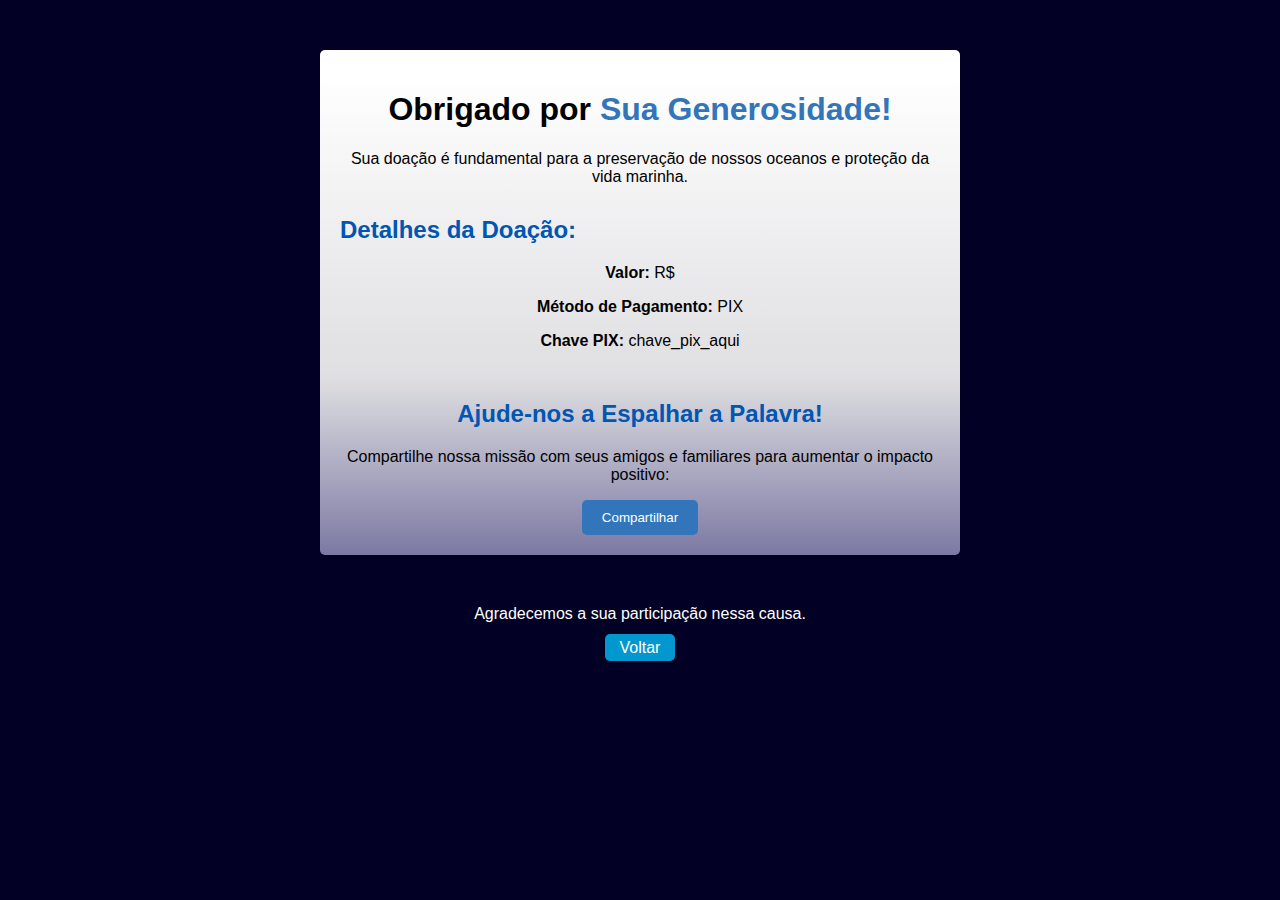
<file: agradecimento/agradecimento.html>
<!DOCTYPE html>
<html lang="pt-BR">
<head>
  <meta charset="UTF-8">
  <meta name="viewport" content="width=device-width, initial-scale=1.0">
  <title>Agradecimento pela Doação</title>
  <link rel="stylesheet" href="agradecimento.css">
</head>
<body>
  <div class="container">
    <h1>Obrigado por <span class="blue">Sua Generosidade!</span></h1>
    <p>Sua doação é fundamental para a preservação de nossos oceanos e proteção da vida marinha.</p>
    <div class="donationInfo">
      <h2>Detalhes da Doação:</h2>
      <p><strong>Valor:</strong> R$</p>
      <p><strong>Método de Pagamento:</strong> PIX</p>
      <p><strong>Chave PIX:</strong> chave_pix_aqui</p>
    </div>
    <div class="share">
      <h2>Ajude-nos a Espalhar a Palavra!</h2>
      <p>Compartilhe nossa missão com seus amigos e familiares para aumentar o impacto positivo:</p>
      <button id="shareBtn">Compartilhar</button>
    </div>
  </div>
  <div class="voltar">
    <p>Agradecemos a sua participação nessa causa.</p>
    <a class="btn" href="../index/index.html">Voltar</a>
  </div>
  <script src="agradecimento.js"></script>

</body>
</html>
</file>
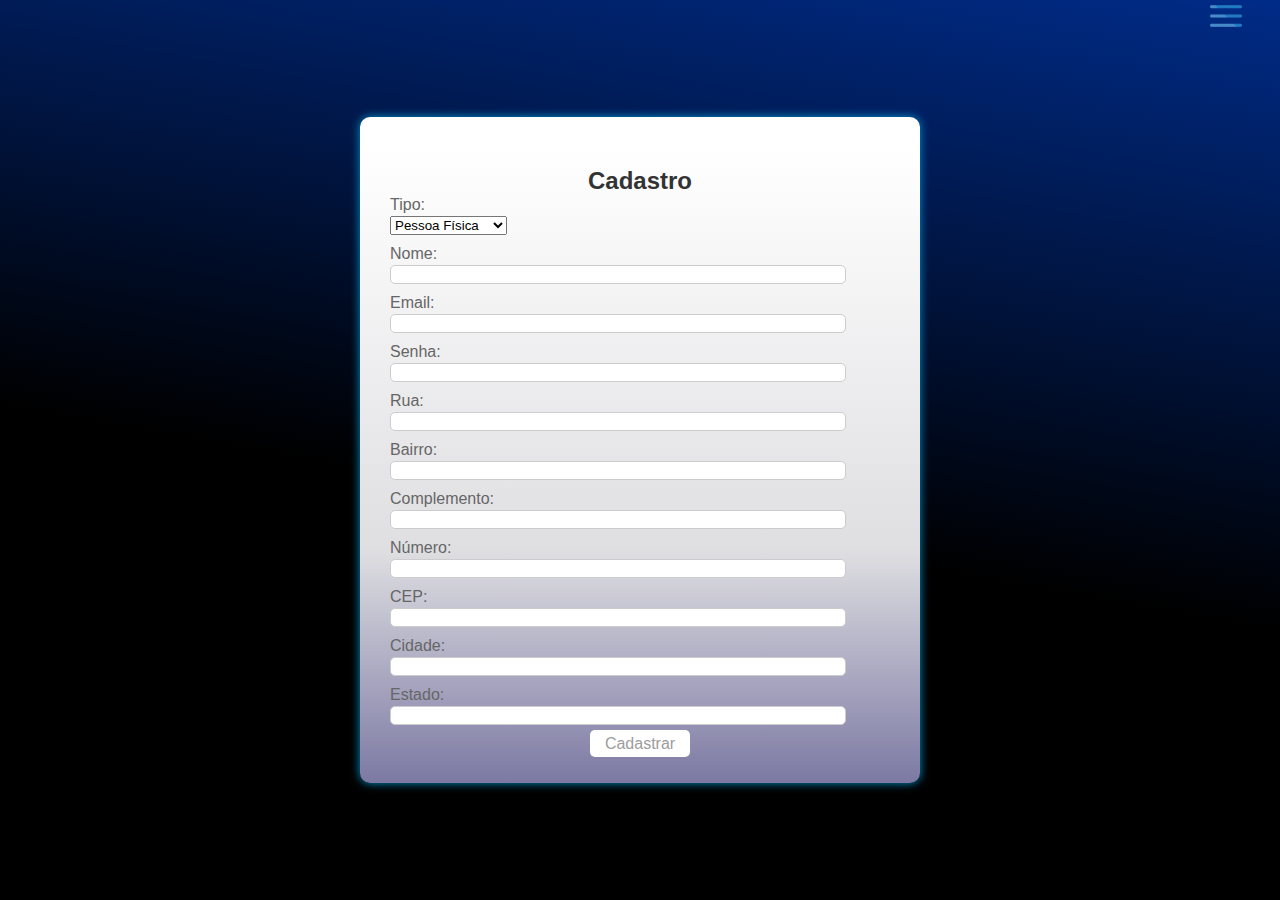
<file: cadastro/cadastro.html>
<!DOCTYPE html>
<html lang="pt-br">
<head>
<meta charset="UTF-8">
<meta name="viewport" content="width=device-width, initial-scale=1.0">
<title>Cadastro</title>
<link rel="stylesheet" href="cadastro.css">
</head>
<body>
<div class="container">
  <h2>Cadastro</h2>
  <form id="cadastroForm">
    <div class="input-group">
      <label for="tipo">Tipo:</label>
      <select id="tipo" name="tipo" required onchange="mostrarCampo()">
        <option value="pessoa_fisica">Pessoa Física</option>
        <option value="pessoa_juridica">Pessoa Jurídica</option>
      </select>
    </div>
    <div class="input-group">
      <label for="nome">Nome:</label>
      <input type="text" id="nome" name="nome" required>
    </div>
    <div class="input-group">
      <label for="email">Email:</label>
      <input type="email" id="email" name="email" required>
    </div>
    <div class="input-group">
      <label for="senha">Senha:</label>
      <input type="password" id="senha" name="senha" required>
    </div>
    <div class="input-group" id="cpfInput" style="display:none;">
      <label for="cpf">CPF:</label>
      <input type="text" id="cpf" name="cpf" required>
    </div>
    <div class="input-group" id="cnpjInput" style="display:none;">
      <label for="cnpj">CNPJ:</label>
      <input type="text" id="cnpj" name="cnpj" required>
    </div>
    <div class="input-group">
      <label for="rua">Rua:</label>
      <input type="text" id="rua" name="rua" required>
    </div>
    <div class="input-group">
      <label for="bairro">Bairro:</label>
      <input type="text" id="bairro" name="bairro" required>
    </div>
    <div class="input-group">
      <label for="complemento">Complemento:</label>
      <input type="text" id="complemento" name="complemento">
    </div>
    <div class="input-group">
      <label for="numero">Número:</label>
      <input type="text" id="numero" name="numero" required>
    </div>
    <div class="input-group">
      <label for="cep">CEP:</label>
      <input type="text" id="cep" name="cep" required>
    </div>
    <div class="input-group">
      <label for="cidade">Cidade:</label>
      <input type="text" id="cidade" name="cidade" required>
    </div>
    <div class="input-group">
      <label for="estado">Estado:</label>
      <input type="text" id="estado" name="estado" required>
    </div>
    
    <a type="submit" class="btn" href="../escolha/escolha.html">Cadastrar</a>
  </form>
</div>
<img id="toggleMenu" src="../menu.png" alt="Imagem de menu"></img>
<div>
    <nav id="menu">
        <ul>
            <li><a href="../index/index.html">Página Inicial</a></li>
            <li><a href="../sobre/missao.html">Sobre</a></li>
            <li><a href="../sobre/contato.html">Contato</a></li>
            <li><a href="../cadastro/cadastro.html">Cadastro</a></li>
          </ul>
    </nav>
</div>

<script src="../cadastro/cadastro.js"></script>
</body>
</html>
</file>
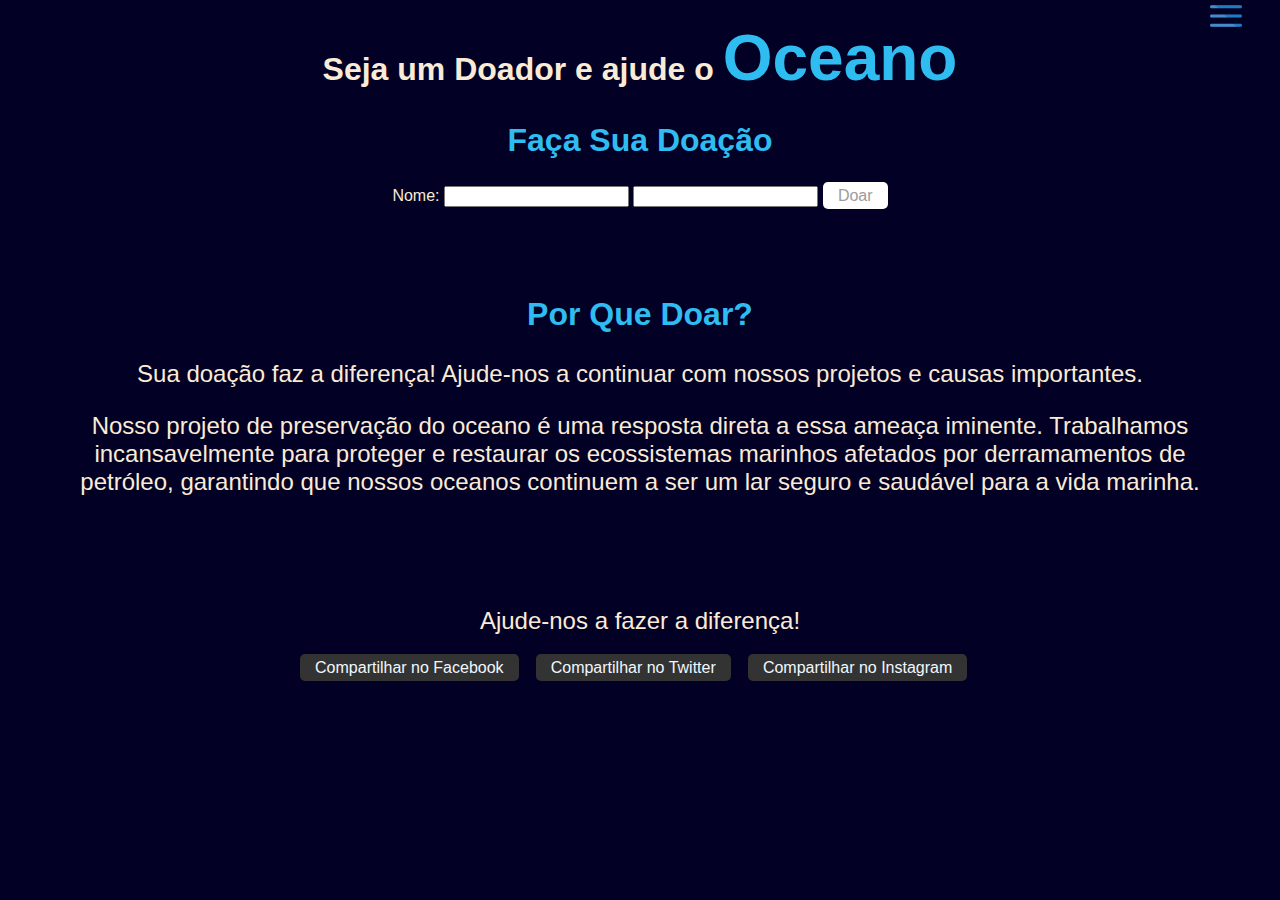
<file: doacao/doacao.html>
<!DOCTYPE html>
<html lang="pt-br">
<head>
    <meta charset="UTF-8">
    <meta name="viewport" content="width=device-width, initial-scale=1.0">
    <title>Página de Doação</title>
    <link rel="stylesheet" href="doacao.css">
</head>
<body>
    <header>
        <h1>Seja um Doador e ajude o <span class="oceano">Oceano</span></h1>
    </header>
    <div class="container">
        <section class="donation-form">
            <h2>Faça Sua Doação</h2>
            <form action="processar_doacao.php" method="POST">
                <label for="nome">Nome:</label>
                <input type="text" id="nome" name="nome" required>
        
                <input type="number" id="valor" name="valor" min="1" step="any" required>
                <a type="submit" href="../pagamento/pagamento.html">Doar</a>
            </form>
        </section>
        <section class="donation-info">
            <h2>Por Que Doar?</h2>
            <p>Sua doação faz a diferença! Ajude-nos a continuar com nossos projetos e causas importantes.</p>
            <p>Nosso projeto de preservação do oceano é uma resposta direta a essa ameaça iminente. Trabalhamos incansavelmente para proteger e restaurar os ecossistemas marinhos afetados por derramamentos de petróleo, garantindo que nossos oceanos continuem a ser um lar seguro e saudável para a vida marinha.</p>
        </section>
    </div>



    <footer>
        <p>Ajude-nos a fazer a diferença!</p>
        <div class="social-media">
            <a href="#" class="social-btn">Compartilhar no Facebook</a>
            <a href="#" class="social-btn">Compartilhar no Twitter</a>
            <a href="#" class="social-btn">Compartilhar no Instagram</a>
        </div>
    </footer>
    <img id="toggleMenu" src="../menu.png" alt="Imagem Menu"></img>

<div>
  <nav id="menu">

      <ul>
          <li><a href="../index/index.html">Página Inicial</a></li>
          <li><a href="../sobre/missao.html">Sobre</a></li>
          <li><a href="../sobre/contato.html">Contato</a></li>
          <li><a href="../cadastro/cadastro.html">Cadastro</a></li>

        </ul>
  </nav>
</div>
    <script src="doacao.js"></script>


</body>
</html>
</file>
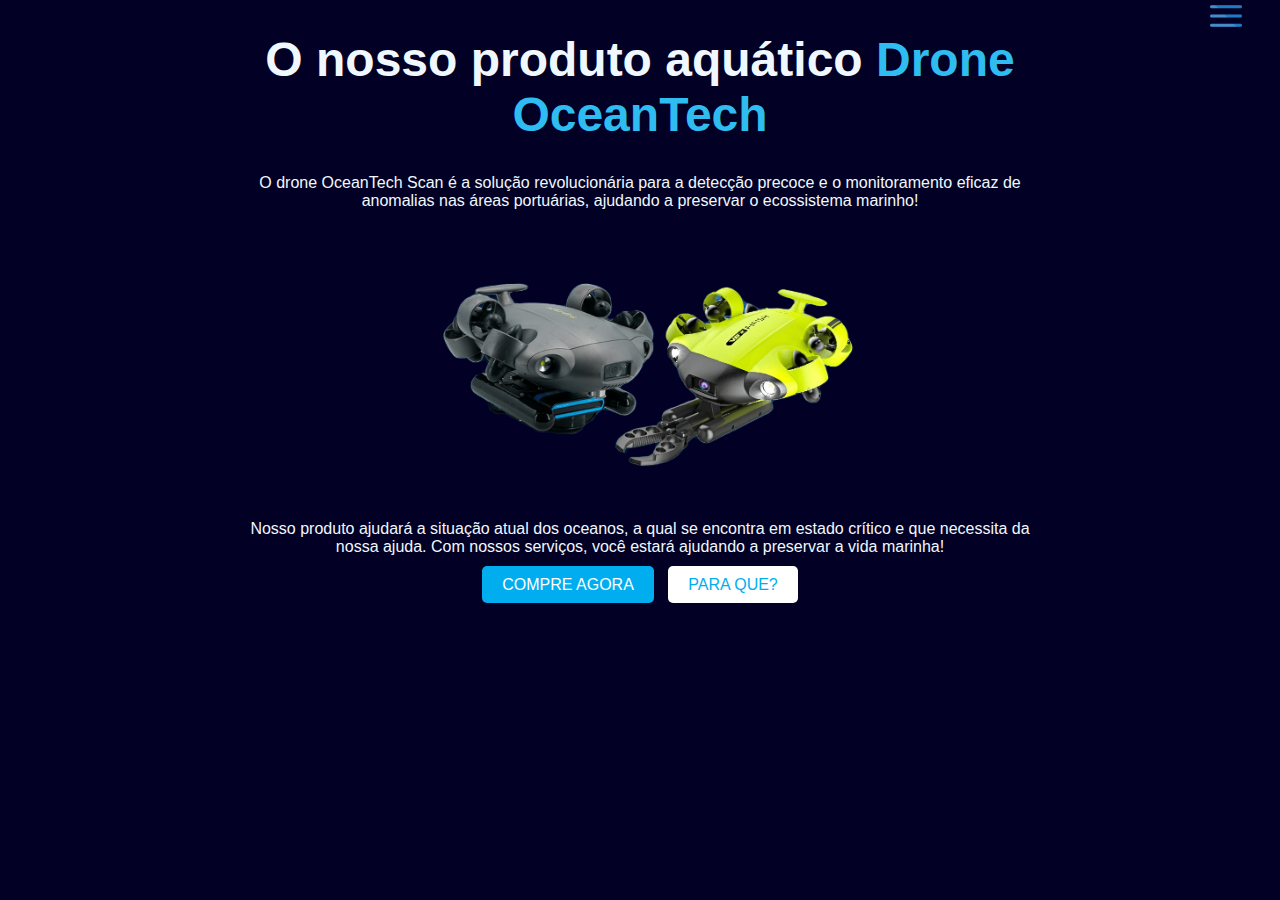
<file: drone/drone.html>
<!DOCTYPE html>
<html lang="pt-BR">
    <head>
        <meta charset="UTF-8">
        <meta name="viewport" content="width=device-width, initial-scale=1.0">
        <title>O scanner OceanTech Scan</title>
        <link rel="stylesheet" href="drone.css">
    </head>
    <body>
            <div class="container">
                <h1 class="nome">O nosso produto aquático <span class="oceano"> Drone OceanTech</span></h1>
                <p>O drone OceanTech Scan é a solução revolucionária para a detecção precoce e o monitoramento eficaz de anomalias nas áreas portuárias, ajudando a preservar o ecossistema marinho!</p>
                <img src="drone.png" alt="OceanTech Scan">
                <p>Nosso produto ajudará a situação atual dos oceanos, a qual se encontra em estado crítico e que necessita da nossa ajuda. Com nossos serviços, você estará ajudando a preservar a vida marinha!</p>
            <div class="buttons">
                <a class="compre-agora" href="../pagamento/pagamento.html" tabindex="0">COMPRE AGORA</a>
                <a class="para-que" href="../sobre/missao.html"  tabindex="0">PARA QUE?</a>
            </div>
        </div>
    <img id="toggleMenu" src="../menu.png" alt="Imagem Menu"></img>
        <div>
          <nav id="menu">
        
              <ul>
                  <li><a href="../index/index.html">Página Inicial</a></li>
                  <li><a href="../sobre/missao.html">Sobre</a></li>
                  <li><a href="../sobre/contato.html">Contato</a></li>
                  <li><a href="../cadastro/cadastro.html">Cadastro</a></li>
        
                </ul>
          </nav>
        </div>
            <script src="drone.js"></script>
    </body>
</html>
</file>
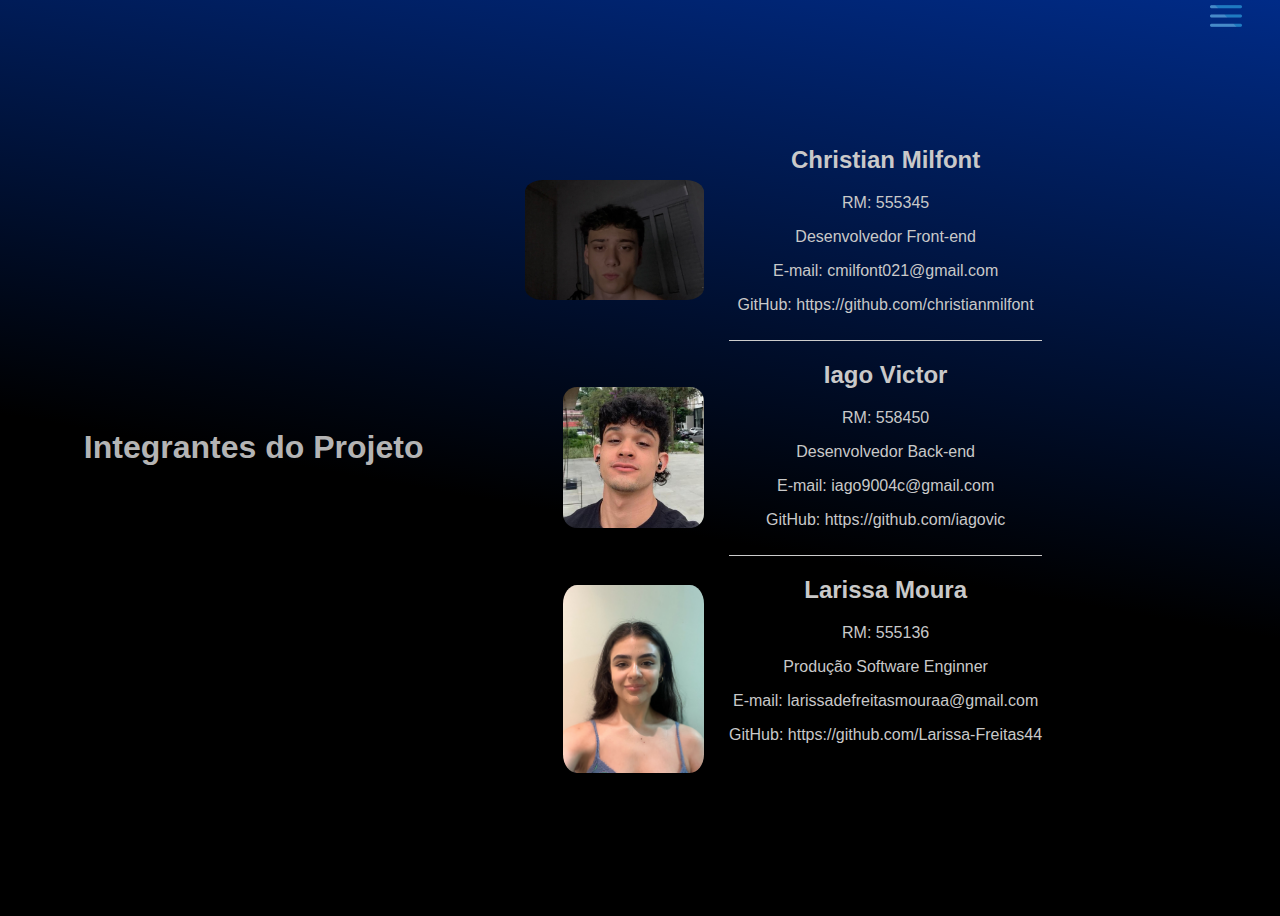
<file: sobre/contato.html>
<!DOCTYPE html>
<html lang="pt-BR">
<head>
  <meta charset="UTF-8">
  <meta name="viewport" content="width=device-width, initial-scale=1.0">
  <title>Integrantes</title>
  <link rel="stylesheet" href="contato.css">

</head>
<body>

<header>
  <h1>Integrantes do Projeto</h1>
</header>

<div class="container">
  <div class="integrante">
    <h2>Christian Milfont</h2>
    <P>RM: 555345</P>
    <p>Desenvolvedor Front-end</p>
    <p>E-mail: cmilfont021@gmail.com</p>
    <P>GitHub: https://github.com/christianmilfont</P>
    <img src="../contato/chris.png" alt="Foto do Integrante: Chris" class="chris">
  </div>
  
  <div class="integrante">
    <h2>Iago Victor</h2>
    <p>RM: 558450</p>
    <p>Desenvolvedor Back-end</p>
    <p>E-mail: iago9004c@gmail.com</p>
    <p>GitHub: https://github.com/iagovic</p>
    <img src="../contato/iago.png" alt="Foto do Integrante: Iago" class="iago">
  </div>
  
  <div class="integrante">
    <h2>Larissa Moura</h2>
    <p>RM: 555136</p>
    <p>Produção Software Enginner</p>
    <p>E-mail: larissadefreitasmouraa@gmail.com</p>
    <p>GitHub: https://github.com/Larissa-Freitas44</p>
    <img src="../contato/larissa.png" alt="Foto da Integrante: Larissa" class="larissa">
  </div>
</div>
<img id="toggleMenu" src="../menu.png" alt="Imagem Menu"></img>

<div>
  <nav id="menu">

      <ul>
          <li><a href="../index/index.html">Página Inicial</a></li>
          <li><a href="../sobre/missao.html">Sobre</a></li>
          <li><a href="../sobre/contato.html">Contato</a></li>
          <li><a href="../cadastro/cadastro.html">Cadastro</a></li>

        </ul>
  </nav>
</div>
<script src="../sobre/contato.js"></script>

</body>
</html>
</file>
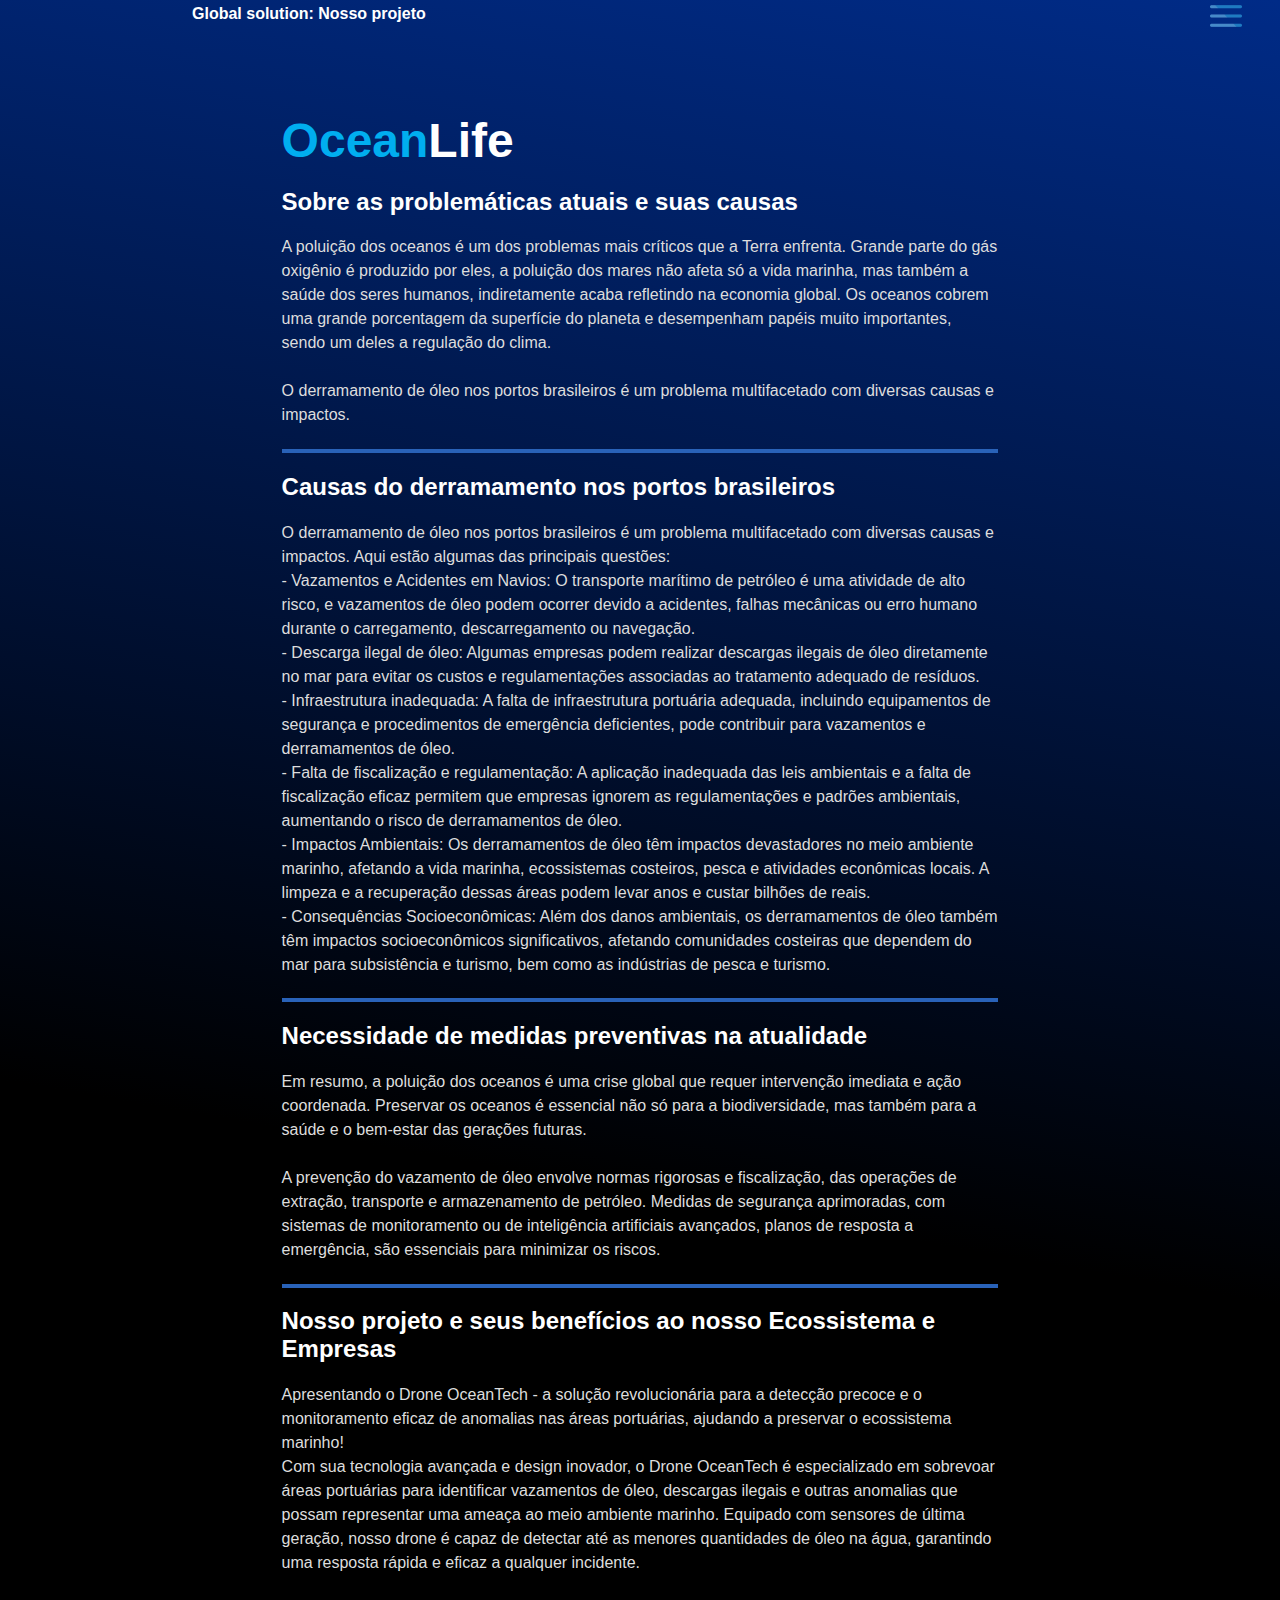
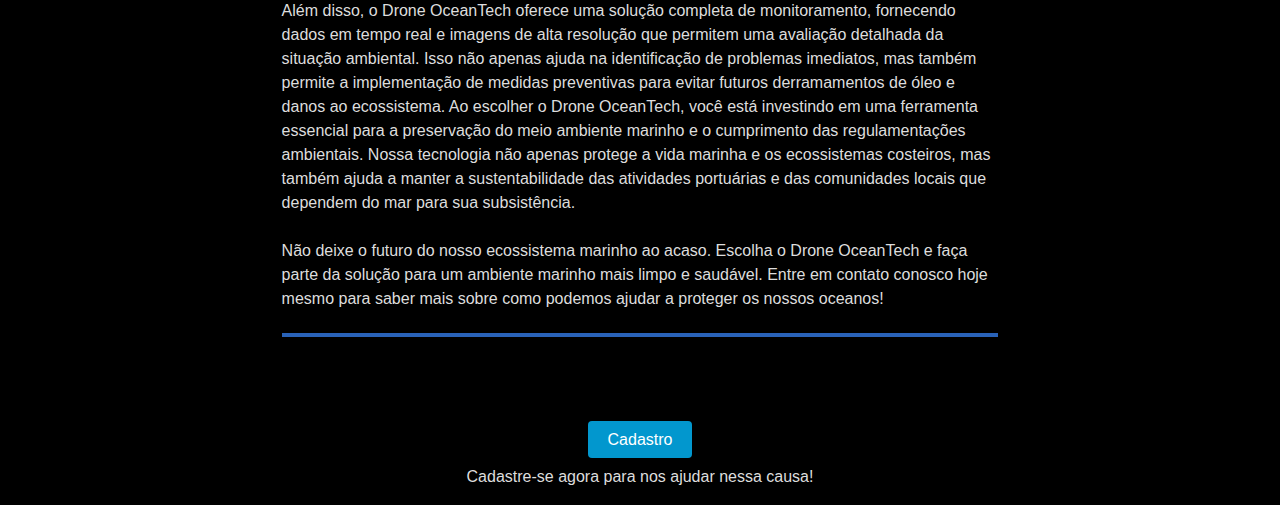
<file: sobre/missao.html>
<!DOCTYPE html>
<html lang="pt-br">
<head>
    <meta charset="UTF-8">
    <meta name="viewport" content="width=device-width, initial-scale=1.0">
    <title>Nossa Missão</title>
    <link rel="stylesheet" href="missao.css">
</head>
<body>
    <div class="container">
    <header>
    <h1>Global solution: Nosso projeto</h1>
    </header>
    <main>
        
    <section class="intro">
        <h1 class="blue">Ocean<span class="life">Life</span> </h1>
        <div class="textobonito">
        <h2>Sobre as problemáticas atuais e suas causas</h2>
    </div>
    <p>
        A poluição dos oceanos é um dos problemas mais críticos que a Terra enfrenta. Grande parte do gás oxigênio é produzido por eles, a poluição dos mares não afeta só a vida marinha, mas também a saúde dos seres humanos, indiretamente acaba refletindo na economia global. Os oceanos cobrem uma grande porcentagem da superfície do planeta e desempenham papéis muito importantes, sendo um deles a regulação do clima.  <br> <br>

        O derramamento de óleo nos portos brasileiros é um problema multifacetado com diversas causas e impactos. 
    </p>
    </section>
    <div class="line"></div>
    <section class="context">
        <div class="textobonito">

        <h2>Causas do derramamento nos portos brasileiros</h2>
    </div>
    <p>
        O derramamento de óleo nos portos brasileiros é um problema multifacetado com diversas causas e impactos. Aqui estão algumas das principais questões: <br>
           - Vazamentos e Acidentes em Navios: O transporte marítimo de petróleo é uma atividade de alto risco, e vazamentos de óleo podem ocorrer devido a acidentes, falhas mecânicas ou erro humano durante o carregamento, descarregamento ou navegação. <br>

           - Descarga ilegal de óleo: Algumas empresas podem realizar descargas ilegais de óleo diretamente no mar para evitar os custos e regulamentações associadas ao tratamento adequado de resíduos. <br>

           - Infraestrutura inadequada: A falta de infraestrutura portuária adequada, incluindo equipamentos de segurança e procedimentos de emergência deficientes, pode contribuir para vazamentos e derramamentos de óleo. <br>

           - Falta de fiscalização e regulamentação: A aplicação inadequada das leis ambientais e a falta de fiscalização eficaz permitem que empresas ignorem as regulamentações e padrões ambientais, aumentando o risco de derramamentos de óleo. <br>

           - Impactos Ambientais: Os derramamentos de óleo têm impactos devastadores no meio ambiente marinho, afetando a vida marinha, ecossistemas costeiros, pesca e atividades econômicas locais. A limpeza e a recuperação dessas áreas podem levar anos e custar bilhões de reais. <br>

           - Consequências Socioeconômicas: Além dos danos ambientais, os derramamentos de óleo também têm impactos socioeconômicos significativos, afetando comunidades costeiras que dependem do mar para subsistência e turismo, bem como as indústrias de pesca e turismo.


    </p>
    </section>
    <section class="theme">
        <div class="line"></div>
        <div class="textobonito">

        <h2>Necessidade de medidas preventivas na atualidade</h2>
    </div>

    <p>
        Em resumo, a poluição dos oceanos é uma crise global que requer intervenção imediata e ação coordenada. Preservar os oceanos é essencial não só para a biodiversidade, mas também para a saúde e o bem-estar das gerações futuras. <br> <br>

        A prevenção do vazamento de óleo envolve normas rigorosas e fiscalização, das operações de extração, transporte e armazenamento de petróleo. Medidas de segurança aprimoradas, com sistemas de monitoramento ou de inteligência artificiais avançados, planos de resposta a emergência, são essenciais para minimizar os riscos. 
    </p>
    </section>
    <div class="line"></div>
    <section class="additional">
        <div class="textobonito">

        <h2>Nosso projeto e seus benefícios ao nosso Ecossistema e Empresas</h2>
    </div>

    <p>
        Apresentando o Drone OceanTech - a solução revolucionária para a detecção precoce e o monitoramento eficaz de anomalias nas áreas portuárias, ajudando a preservar o ecossistema marinho! <br>
        Com sua tecnologia avançada e design inovador, o Drone OceanTech é especializado em sobrevoar áreas portuárias para identificar vazamentos de óleo, descargas ilegais e outras anomalias que possam representar uma ameaça ao meio ambiente marinho. Equipado com sensores de última geração, nosso drone é capaz de detectar até as menores quantidades de óleo na água, garantindo uma resposta rápida e eficaz a qualquer incidente. <br> <br>
        Além disso, o Drone OceanTech oferece uma solução completa de monitoramento, fornecendo dados em tempo real e imagens de alta resolução que permitem uma avaliação detalhada da situação ambiental. Isso não apenas ajuda na identificação de problemas imediatos, mas também permite a implementação de medidas preventivas para evitar futuros derramamentos de óleo e danos ao ecossistema.
        Ao escolher o Drone OceanTech, você está investindo em uma ferramenta essencial para a preservação do meio ambiente marinho e o cumprimento das regulamentações ambientais. Nossa tecnologia não apenas protege a vida marinha e os ecossistemas costeiros, mas também ajuda a manter a sustentabilidade das atividades portuárias e das comunidades locais que dependem do mar para sua subsistência. <br> <br>
        Não deixe o futuro do nosso ecossistema marinho ao acaso. Escolha o Drone OceanTech e faça parte da solução para um ambiente marinho mais limpo e saudável. Entre em contato conosco hoje mesmo para saber mais sobre como podemos ajudar a proteger os nossos oceanos!
           
    </p>
    </section>
    <div class="line3"></div>
</div>


</main>
<img id="toggleMenu" src="../menu.png" alt=""></img>

<div>
    <nav id="menu">

        <ul>
            <li><a href="../index/index.html">Página Inicial</a></li>
            <li><a href="../sobre/missao.html">Sobre</a></li>
            <li><a href="../sobre/contato.html">Contato</a></li>
            <li><a href="../cadastro/cadastro.html">Cadastro</a></li>

          </ul>
    </nav>
</div>
<footer>
    <div class="cadastro2">
        <a class="botao" href="../cadastro/cadastro.html">Cadastro</a>
        <p>Cadastre-se agora para nos ajudar nessa causa!</p>
    </div>
</footer>

<script src="../sobre/missao.js"></script>

    </body>
</html>
</file>
<file: agradecimento/agradecimento.css>
body {
    font-family: Arial, sans-serif;
    margin: 0;
    padding: 0;
    background: rgb(2,0,36);
    background: linear-gradient(90deg, rgba(2,0,36,1) 0%, rgba(0,0,155,1) 100%, ); 
  }
  
  .container {
    max-width: 600px;
    margin: 50px auto;
    padding: 20px;
    background: rgb(3,0,50);
    background: linear-gradient(0deg, rgb(124, 121, 163) 0%, rgb(223, 223, 226) 35%, rgba(255,255,255,1) 95%);
    border-radius: 5px;
  }
  
  h1 {
    text-align: center;
  }
  h2{
    color: #0056b3;
  }
  
  p {
    text-align: center;
  }
  
  .donationInfo {
    margin-top: 30px;
  }
  
  .share {
    margin-top: 50px;
    text-align: center;
  }
  
  button {
    padding: 10px 20px;
    background-color: #3375bb;
    color: #fff;
    border: none;
    border-radius: 5px;
    cursor: pointer;
  }
  button:hover {
    background-color: #0056b3;
}
  .voltar{
    text-align: center;
    color: #ffffff;
    
  }
  .btn{
    background: #0297ce;
    text-decoration: none;
    color: #ffffff;
    padding: 5px 15px;
    border: none;
    border-radius: 5px;
    cursor: pointer;
    transition: background-color 0.3s ease;
  }
  .btn:hover {
    background-color: #0056b3;
}
  .blue {
    font-size: 1em;
    margin: 0;
    color: #3375bb;
}

/* Media queries para telas menores */

@media only screen and (max-width: 768px) {
  .container {
      max-width: 90%;
      margin: 30px auto;
  }
}

/* Media queries para telas ainda menores */

@media only screen and (max-width: 480px) {
  .container {
      padding: 10px;
  }
}
</file>
<file: cadastro/cadastro.css>
body {
    margin: 0;
    padding: 0;
    font-family: Arial, sans-serif;
    background: linear-gradient(10deg, rgba(0,0,0,1) 44%, rgba(0,43,135,1) 100%);
    display: flex;
    justify-content: center;
    align-items: center;
    height: 100vh;
  }
  .container {
    background: rgb(3,0,50);
    background: linear-gradient(0deg, rgb(124, 121, 163) 0%, rgb(223, 223, 226) 35%, rgba(255,255,255,1) 95%);
    padding: 30px;
    border-radius: 10px;
    box-shadow: 0px 0px 10px #0297ce;
    width: 500px;
    max-width: 90%;
    text-align: center;
  }
  .container h2 {
    margin-bottom: 1px;
    color: #333;
  }
  .input-group {
    margin-bottom: 10px;
    text-align: left;
  }
  .input-group label {
    display: block;
    margin-bottom: 2px;
    color: #666;
  }
  .input-group input {
    width: 90%;
    border-radius: 5px;
    border: 1px solid #ccc;
  }
  .btn {
    background: rgb(255, 255, 255);
    text-decoration: none;
    color: #9c9c9c;
    padding: 5px 15px;
    border: none;
    border-radius: 5px;
    cursor: pointer;
    transition: background-color 0.3s ease;
  }
  .btn:hover {
    background-color: #0056b3;;
  }

  #menu {
    display: none;
    position: absolute;
    top: 40px;
    right: 10px;
    background-color: #2fbcf0;
    padding: 5px;
    border: 1px solid #ccc;
    border-radius: 5px;
    animation-name: example;
    animation-duration: 3s;
    animation-iteration-count: infinite;
  }
  
  #menu ul {
    list-style-type: none;
    padding: 0;
  }
  
  #menu ul li {
    margin-bottom: 10px;
  }
  
  #menu ul li a {
    text-decoration: none;
    color: #ffffff;
  }
  
  nav ul li a:hover {
    color: #0297ce;
  }
  #toggleMenu {
    border: none;
    cursor: pointer;
    
  }
 

  
  img{
    width: 2.5%; 
    height: auto;  
    position: absolute;
    top: 0%;
    right: 3%;
}
@keyframes example {
    0% {background-color: rgb(252, 252, 252); right: 0%;  top: 20px;}
    50% {background-color: rgb(33, 47, 71); right: 70px; top: 20px;}
    100% {background-color: rgb(18, 0, 122); right: 0%; top: 20px;}
}

/* Media queries para telas menores */

@media only screen and (max-width: 768px) {
  .container {
      max-width: 80%;
  }
  .input-group input {
      width: 80%;
  }
}

/* Media queries para telas ainda menores */

@media only screen and (max-width: 480px) {
  .container {
      max-width: 90%;
  }
  .input-group input {
      width: 70%;
  }
}
</file>
<file: doacao/doacao.css>
body {
    color: antiquewhite;
    font-family: Arial, sans-serif;
    background: rgb(2,0,36);
    background: linear-gradient(90deg, rgba(2,0,36,1) 0%, rgba(0,0,155,1) 100%, ); 
    text-align: center;
  }
.oceano {
    font-size: 2em;
    margin: 0;
    color: #2fbcf0;
}
h2{
    color: #2fbcf0;
    font-size: 2em;
}
p{
    font-size: 1.5em;

}
a{
  background: rgb(255, 255, 255);
    text-decoration: none;
    color: #9c9c9c;
    padding: 5px 15px;
    border: none;
    border-radius: 5px;
    cursor: pointer;
    transition: background-color 0.3s ease;
}
a:hover {
  background-color: #0056b3;
}
.beneficiary-stories {
    flex: 1;
    text-align: center;
}

.donation-info{
    text-align: center;
    color: antiquewhite;
    padding: 5%;
}

.social-media {
    display: fixed;
}

.social-btn {
    align-items: center;
    margin-right: 1%;
    background-color: #333;
    color: aliceblue;
    text-decoration: none;
    border-radius: 5px;
    
}

.social-btn:hover {
    background-color: #555;
}

footer{
    display: grid;
}

#menu {
    display: none;
    position: absolute;
    top: 40px;
    right: 10px;
    background-color: #0297ce;
    padding: 5px;
    border: 1px solid #ccc;
    border-radius: 5px;
    animation-name: example;
    animation-duration: 3s;
    animation-iteration-count: infinite;
  }
  
  #menu ul {
    list-style-type: none;
    padding: 0;
  }
  
  #menu ul li {
    margin-bottom: 10px;
  }
  
  #menu ul li a {
    text-decoration: none;
    color: #ffffff;
  }
  
  nav ul li a:hover {
    color: #0297ce;
  }
  #toggleMenu {
    border: none;
    cursor: pointer;
    
  }
 
  
  img{
    width: 2.5%; 
    height: auto; 
    position: absolute;
    top: 0%;
    right: 3%;
}
@keyframes example {
    0% {background-color: rgb(252, 252, 252); right: 0%;  top: 20px;}
    50% {background-color: rgb(33, 47, 71); right: 70px; top: 20px;}
    100% {background-color: rgb(18, 0, 122); right: 0%; top: 20px;}
}
</file>
<file: drone/drone.css>
body {
    font-family: Arial, sans-serif;
    text-align: center;
    color: aliceblue;
    background: rgb(2,0,36);
    background: linear-gradient(90deg, rgba(2,0,36,1) 0%, rgba(0,0,155,1) 100%, );
}
.container {
    max-width: 800px;
    margin: 0 auto;
}
.nome{
    font-size: 3em;
}
img {
    width: 450px;
}
.buttons {
    margin-top: 20px;
}

.buttons a:hover {
    background-color: #0056b3;
}
.compre-agora{
    text-decoration: none;
    background-color:#00AEEF;
    color: #ffffff;
    padding: 10px 20px;
    border-radius: 5px;
    margin: 5px;
}
.para-que{
    text-decoration: none;
    background-color:#ffffff;
    color: #00AEEF;
    padding: 10px 20px;
    border-radius: 5px;
    margin: 5px;
}
.oceano {
    font-size: 1.em;
    margin: 0;
    color: #2fbcf0;
}
#menu {
    display: none;
    position: absolute;
    top: 40px;
    right: 10px;
    background-color: #0297ce;
    padding: 5px;
    border: 1px solid #ccc;
    border-radius: 5px;
    animation-name: example;
    animation-duration: 3s;
    animation-iteration-count: infinite;
  }
  
  #menu ul {
    list-style-type: none;
    padding: 0;
  }
  
  #menu ul li {
    margin-bottom: 10px;
  }
  
  #menu ul li a {
    text-decoration: none;
    color: #ffffff;
  }
  
  nav ul li a:hover {
    color: #0297ce;
  }
  #toggleMenu {
    border: none;
    cursor: pointer;
  }
 
  
  #toggleMenu{
    width: 2.5%; 
    height: auto; 
    position: absolute;
    top: 0%;
    right: 3%;
}
@keyframes example {
    0% {background-color: rgb(252, 252, 252); right: 0%;  top: 20px;}
    50% {background-color: rgb(33, 47, 71); right: 70px; top: 20px;}
    100% {background-color: rgb(18, 0, 122); right: 0%; top: 20px;}
}

/* Estilos para telas menores que 768px */
@media only screen and (max-width: 768px) {
  .nome {
      font-size: 2em;
  }
  img {
      width: 300px;
  }
}

/* Estilos para telas menores que 576px */
@media only screen and (max-width: 576px) {
  .nome {
      font-size: 1.5em;
  }
  img {
      width: 200px;
  }
  .container {
      max-width: 90%;
  }
}

/* Estilos para telas menores que 480px */
@media only screen and (max-width: 480px) {
  .nome {
      font-size: 1.2em;
  }
  img {
      width: 150px;
  }
}

/* Estilos para telas menores que 320px */
@media only screen and (max-width: 320px) {
  .nome {
      font-size: 1em;
  }
  img {
      width: 120px;
  }
}
</file>
<file: sobre/contato.css>
body {
    font-family: Arial, sans-serif;
    background: rgb(0,0,0);
    background: linear-gradient(10deg, rgba(0,0,0,1) 44%, rgba(0,43,135,1) 100%);
    color: #c9c9c9;
    display: flex;
    justify-content: center;
    align-items: center;
    height: 100vh;
}
header {
    color: #b4b4b4;
    padding: 6%;
    text-align: center;
  }
h1 {
    margin-top: 0;
  }

  .container {
    text-align: center;
    max-width: 800px;
    margin: 0 auto;
    border-radius: 10%;
  }

  .integrante {
    margin-bottom: 20px;
    border-bottom: 1px solid #ccc;
    padding-bottom: 10px;
  }

  .integrante:last-child {
    border-bottom: none;
  }


  .integrante p {
    margin-top: 5px;
  }

  .integrante:hover{
    color: #0297ce;
  }

  .chris{
    width: 14%; 
    height: auto; 
    position: absolute;
    top: 20%;
    right: 45%;
    border-radius: 10%;
  }
  .iago{
    width: 11%; 
    height: auto; 
    position: absolute;
    top: 43%;
    right: 45%;
    border-radius: 10%;

  }
  .larissa{
    width: 11%; 
    height: auto; 
    position: absolute;
    top: 65%;
    right: 45%;
    border-radius: 10%;
  }
  #menu {
    display: none;
    position: absolute;
    top: 40px;
    right: 10px;
    background-color: #0297ce;
    padding: 5px;
    border: 1px solid #ccc;
    border-radius: 5px;
    animation-name: example;
    animation-duration: 3s;
    animation-iteration-count: infinite;
  }
  
  #menu ul {
    list-style-type: none;
    padding: 0;
  }
  
  #menu ul li {
    margin-bottom: 10px;
  }
  
  #menu ul li a {
    text-decoration: none;
    color: #ffffff;
  }
  
  nav ul li a:hover {
    color: #0297ce;
  }
  #toggleMenu {
    border: none;
    cursor: pointer;
  }
 
  
  img{
    width: 2.5%; 
    height: auto; 
    position: absolute;
    top: 0%;
    right: 3%;
}
@keyframes example {
    0% {background-color: rgb(252, 252, 252); right: 0%;  top: 20px;}
    50% {background-color: rgb(33, 47, 71); right: 70px; top: 20px;}
    100% {background-color: rgb(18, 0, 122); right: 0%; top: 20px;}
}

@media only screen and (max-width: 600px) {
  body {
    font-size: 14px;
  }
  .container {
    max-width: 90%;
  }
  /* Ajustes de imagens e mídia */
  .chris, .iago, .larissa, img {
    width: 30%;
    top: auto;
    right: auto;
    left: 50%;
    transform: translateX(-50%);
  }
}

/* Para tablets e dispositivos médios */
@media only screen and (min-width: 601px) and (max-width: 1024px) {
  /* Ajustes de layout responsivo */
  .container {
    max-width: 70%;
  }
}

/* Para desktops e dispositivos grandes */
@media only screen and (min-width: 1025px) {
}
</file>
<file: sobre/missao.css>
body {
    font-family: Arial, sans-serif;
    background: rgb(0,0,0);
    background: linear-gradient(10deg, rgba(0,0,0,1) 44%, rgba(0,43,135,1) 100%);
    color: #ffffff;
    margin: 0;
    padding: 0;
 }
 .container {
    width: 70%;
    margin: auto;
    padding: 5px;
 }
 header {
    text-align: left;
 }

 h1 {
    font-size: 1em;
    margin: 0;
    padding: 0;
    color: #ffffff;
 }
 .blue {
   font-size: 3em;
   margin: 0;
   color: #00AEEF;
   
}
.life{
   font-size: 1em;
   margin: 0;
   color: #ffffff;
}

 section {
    margin-bottom: 3%;
 }
 
 p {
    font-size: 1em;
    line-height: 1.5;
    color: #dddddd;
 }
 main{
   margin: 10%;
 }

.line{
    width: 100%; /* Define a largura da linha */
    height: 4px; /* Define a altura da linha */
    background-color: #2962b8; /* Define a cor da linha (preto neste caso) */
}

.line2{
    width: 100%; /* Define a largura da linha */
    height: 4px; /* Define a altura da linha */
    background-color: #2962b8; /* Define a cor da linha (preto neste caso) */
}

.line3{
    width: 100%; /* Define a largura da linha */
    height: 4px; /* Define a altura da linha */
    background-color: #2962b8; /* Define a cor da linha (preto neste caso) */
}

.textobonito:hover{
   color: #0297ce;
}
.cadastro2{
   
   text-align: center;
 }
 .botao {
   text-decoration: none;
   padding: 10px 20px;
   font-size: 16px;
   border: none;
   border-radius: 4px;
   cursor: pointer;
   margin: 0 10px;
   background-color: #0297ce;
   color: #fff;
}

.botao:hover {
   background-color: #0056b3;
}
#menu {
   display: none;
   position: absolute;
   top: 40px;
   right: 10px;
   background-color: #0297ce;
   padding: 5px;
   border: 1px solid #ccc;
   border-radius: 5px;
   animation-name: example;
   animation-duration: 3s;
   animation-iteration-count: infinite;
 }
 
 #menu ul {
   list-style-type: none;
   padding: 0;
 }
 
 #menu ul li {
   margin-bottom: 10px;
 }
 
 #menu ul li a {
   text-decoration: none;
   color: #ffffff;
 }
 
 nav ul li a:hover {
   color: #0297ce;
 }
 #toggleMenu {
   border: none;
   cursor: pointer;
   
 }

 
 img{
   width: 2.5%; 
   height: auto; 
   position: absolute;
   top: 0%;
   right: 3%;
}

@keyframes example {
   0% {background-color: rgb(252, 252, 252); right: 0%;  top: 20px;}
   50% {background-color: rgb(33, 47, 71); right: 70px; top: 20px;}
   100% {background-color: rgb(18, 0, 122); right: 0%; top: 20px;}
}



/* Estilos para telas menores que 768px */
@media only screen and (max-width: 768px) {
   .container {
       width: 90%;
       padding: 10px;
   }
   h1 {
       font-size: 1.5em;
   }
   .blue {
       font-size: 2.5em;
   }
   .life {
       font-size: 0.8em;
   }
}

/* Estilos para telas menores que 576px */
@media only screen and (max-width: 576px) {
   .container {
       width: 95%;
       padding: 5px;
   }
   h1 {
       font-size: 1.2em;
   }
   .blue {
       font-size: 2em;
   }
   .life {
       font-size: 0.7em;
   }
}

/* Estilos para telas menores que 480px */
@media only screen and (max-width: 480px) {
   .container {
       width: 100%;
       padding: 0;
   }
   h1 {
       font-size: 1em;
   }
   .blue {
       font-size: 1.5em;
   }
   .life {
       font-size: 0.6em;
   }
}

/* Estilos para telas menores que 320px */
@media only screen and (max-width: 320px) {
   .container {
       width: 100%;
       padding: 0;
   }
   h1 {
       font-size: 0.8em;
   }
   .blue {
       font-size: 1em;
   }
   .life {
       font-size: 0.5em;
   }
}
</file>
